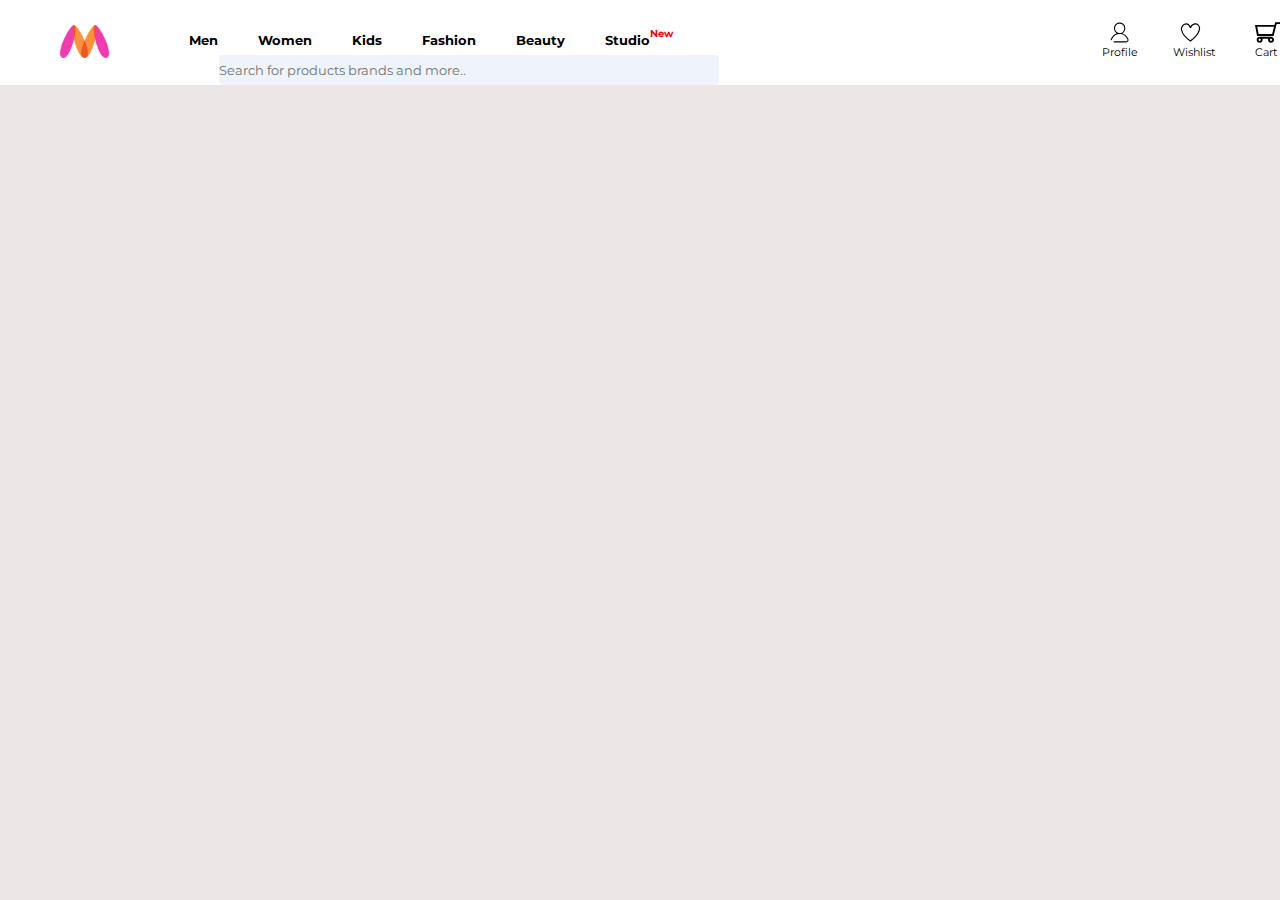
<file: clone/index.html>
<!DOCTYPE html>
<html lang="en">
  <head>
    <meta charset="UTF-8" />
    <meta name="viewport" content="width=device-width, initial-scale=1.0" />
    <title>Myntra</title>
    <link rel="stylesheet" href="style.css" />
    <link rel="preconnect" href="https://fonts.googleapis.com" />
    <link rel="preconnect" href="https://fonts.gstatic.com" crossorigin />
    <link
      href="https://fonts.googleapis.com/css2?family=Montserrat:ital,wght@0,100..900;1,100..900&display=swap"
      rel="stylesheet"
    />
  </head>
  <body>
    <div class="topnavbar">
      <img class="logo" src="images/images.png" alt="logo" />
      <ul>
        <li><a href="index.html">Men</a></li>
        <li><a href="index.html">Women</a></li>
        <li><a href="index.html">Kids</a></li>
        <li><a href="index.html">Fashion</a></li>
        <li><a href="index.html">Beauty</a></li>
        <li>
          <a href="index.html">Studio </a>
          <span class="new"><sup>New</sup></span>
        </li>

        <input
          type="search"
          placeholder="Search for products brands and more.."
        />
      </ul>
      <div class="profile">
        <img src="images/profile-simple.svg" alt="profile" />
        <span>Profile</span>
      </div>
      <div class="wishlist">
        <img src="images/wishlist.svg" alt="wishlist" />
        <span>Wishlist</span>
      </div>
      <div class="cart">
        <img src="images/shopping-cart-outline.svg" alt="cart" />
        <span>Cart</span>
      </div>
    </div>
  </body>
</html>
</file>
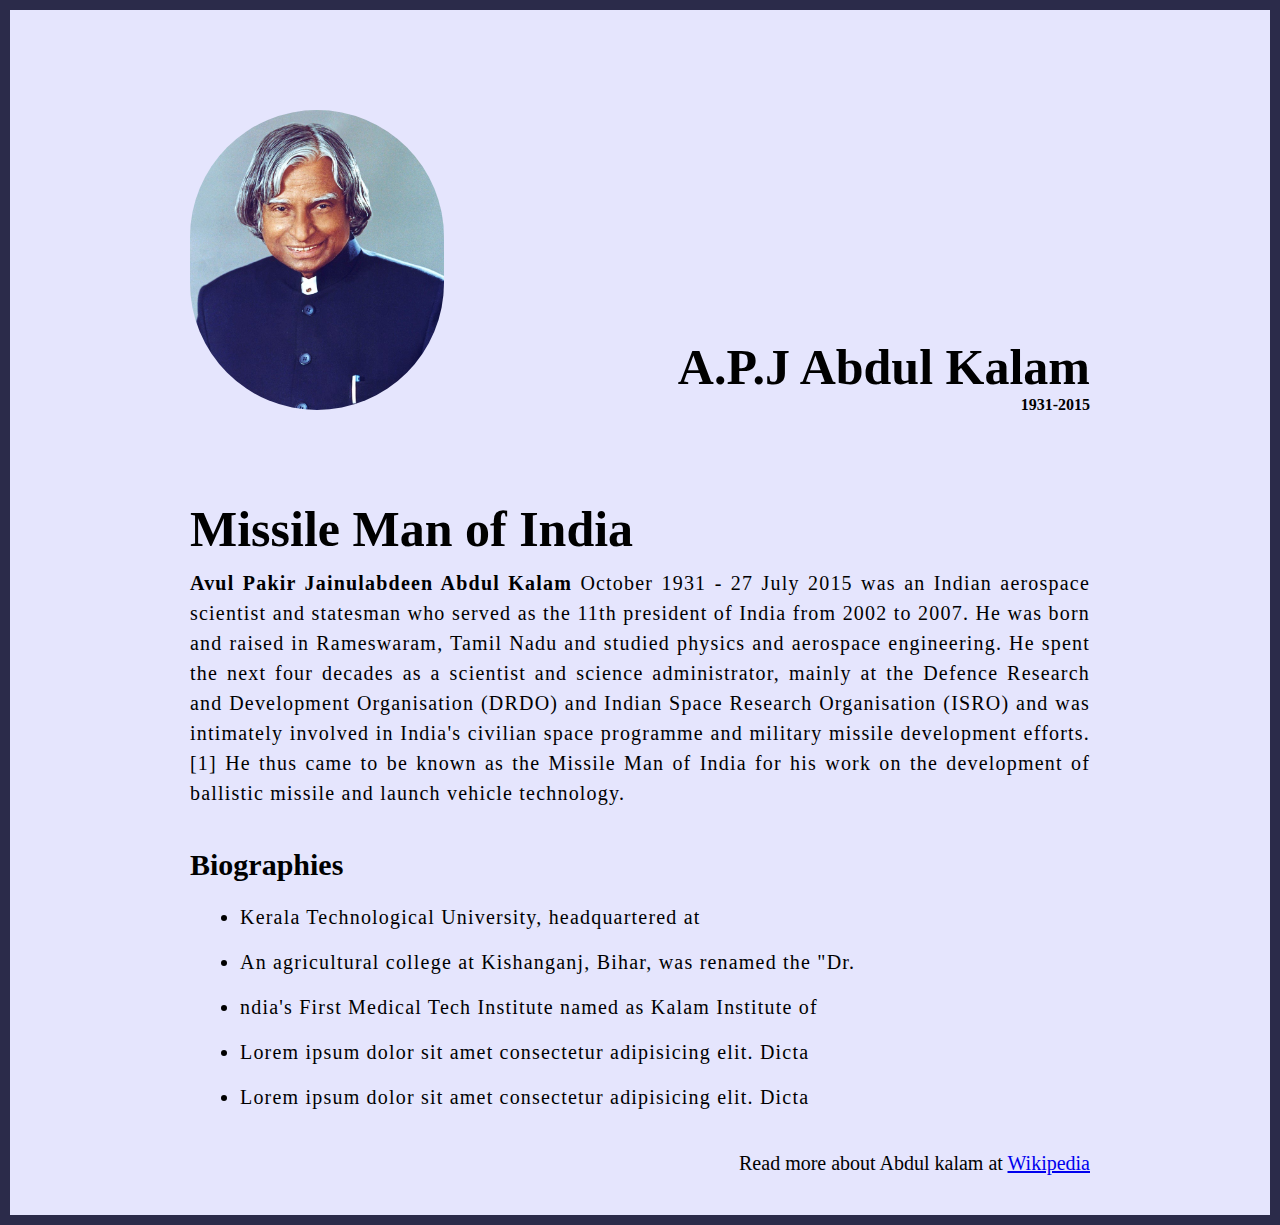
<file: firstproject/index.html>
<!DOCTYPE html>
<html lang="en">
  <head>
    <meta charset="UTF-8" />
    <meta name="viewport" content="width=device-width, initial-scale=1.0" />
    <title>Abdul Kalam</title>
    <link rel="stylesheet" href="style.css" />
  </head>
  <body>
    <div class="container">
      <div class="content">
        <section class="top">
          <div class="imagecontainer">
            <img src="A._P._J._Abdul_Kalam.jpg" alt="apjabdulkalam" />
          </div>
          <div>
            <h1>A.P.J Abdul Kalam</h1>
            <h4>1931-2015</h4>
          </div>
        </section>
        <br />
        <br />
        <section class="about">
          <h2>Missile Man of India</h2>
          <p>
            <b> Avul Pakir Jainulabdeen Abdul Kalam </b> October 1931 - 27 July
            2015 was an Indian aerospace scientist and statesman who served as
            the 11th president of India from 2002 to 2007. He was born and
            raised in Rameswaram, Tamil Nadu and studied physics and aerospace
            engineering. He spent the next four decades as a scientist and
            science administrator, mainly at the Defence Research and
            Development Organisation (DRDO) and Indian Space Research
            Organisation (ISRO) and was intimately involved in India's civilian
            space programme and military missile development efforts.[1] He thus
            came to be known as the Missile Man of India for his work on the
            development of ballistic missile and launch vehicle technology.
          </p>
        </section>
        <section class="bio">
          <h3>Biographies</h3>
          <ul>
            <li>Kerala Technological University, headquartered at</li>
            <li>
              An agricultural college at Kishanganj, Bihar, was renamed the "Dr.
            </li>
            <li>
              ndia's First Medical Tech Institute named as Kalam Institute of
            </li>
            <li>
              Lorem ipsum dolor sit amet consectetur adipisicing elit. Dicta
            </li>
            <li>
              Lorem ipsum dolor sit amet consectetur adipisicing elit. Dicta
            </li>
          </ul>
        </section>
        <footer class="foot">
          <p>
            Read more about Abdul kalam at
            <a href="https://en.wikipedia.org/wiki/A._P._J._Abdul_Kalam"
              >Wikipedia</a
            >
          </p>
        </footer>
      </div>
    </div>
  </body>
</html>
</file>
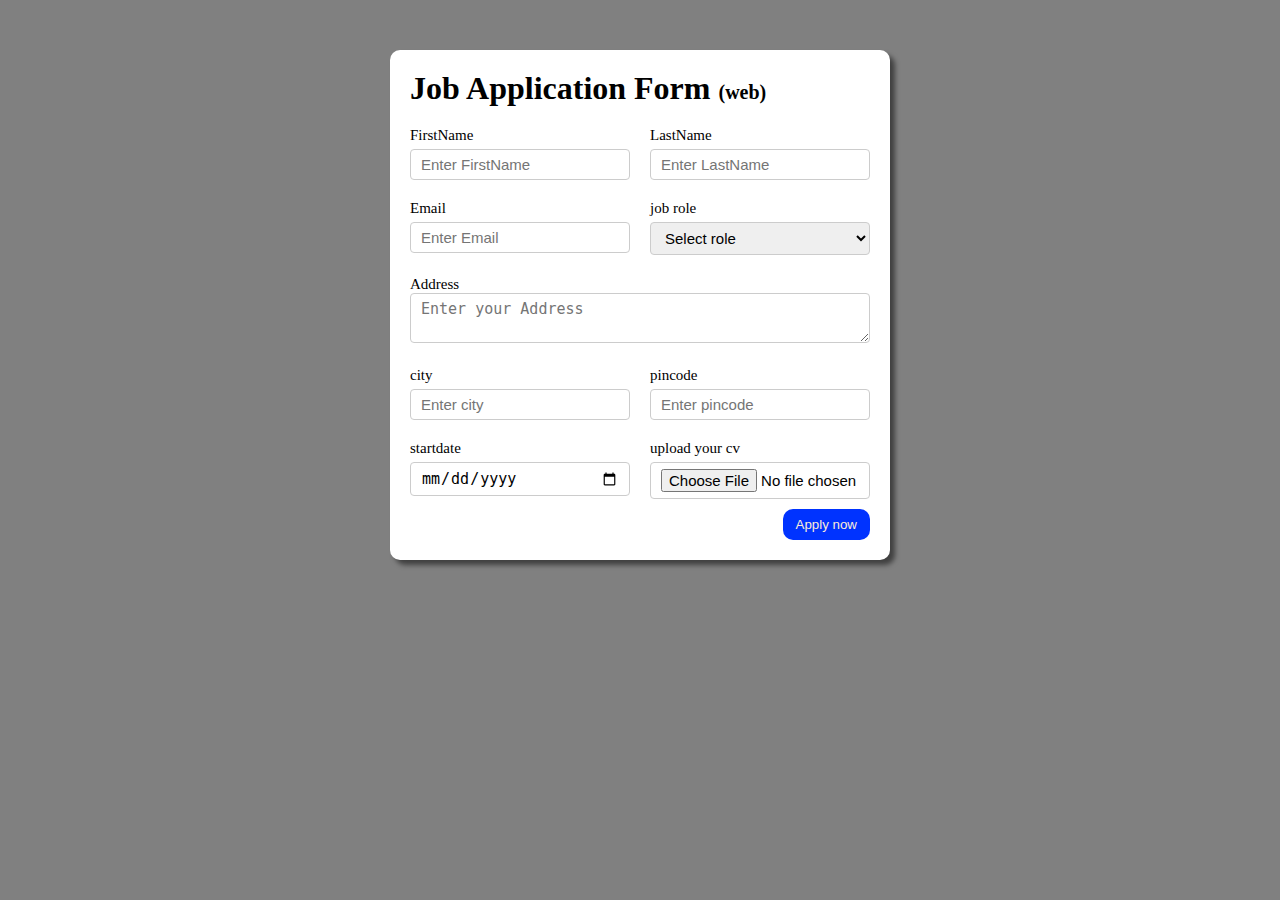
<file: jobapplication/index.html>
<!DOCTYPE html>
<html lang="en">
  <head>
    <meta charset="UTF-8" />
    <meta name="viewport" content="width=device-width, initial-scale=1.0" />
    <title>Job Application</title>
    <link rel="stylesheet" href="style.css" />
  </head>
  <body>
    <div class="container">
      <div class="content">
        <h1>Job Application Form <span class="web">(web)</span></h1>
        <form action="">
          <div class="form_container">
            <div class="form_control">
              <label for="FirstName"> FirstName</label>
              <input type="text" placeholder="Enter FirstName" />
            </div>
            <div class="form_control">
              <label for="LastName"> LastName</label>
              <input type="text" placeholder="Enter LastName" />
            </div>
            <div class="form_control">
              <label for="Email"> Email</label>
              <input id="email" type="email" placeholder="Enter Email" />
            </div>
            <div class="form_control">
              <label for="job role"> job role</label>
              <select name="job role" id="job role">
                <option value="">Select role</option>
                <option value="frontend">frontend developer</option>
                <option value="Backend">Backend developer</option>
                <option value="full stack">full stack developer</option>
                <option value="Ui/Ux">Ui/Ux developer</option>
                <option value="Java">Java developer</option>
              </select>
            </div>

            <div class="Address_control">
              <label for="Address"> Address</label>
              <textarea
                name="address"
                id="address"
                placeholder="Enter your Address"
              ></textarea>
            </div>
            <div class="form_control">
              <label for="city"> city</label>
              <input type="text" placeholder="Enter city" />
            </div>
            <div class="form_control">
              <label for="pincode"> pincode</label>
              <input type="number" placeholder="Enter pincode" />
            </div>
            <div class="form_control">
              <label for="startdate"> startdate</label>
              <input value="2024-31-03" type="date" />
            </div>
            <div class="form_control">
              <label for="cv"> upload your cv</label>
              <input type="file" placeholder="upload cv" />
            </div>
          </div>
          <div class="buttoncontainer">
            <button type="submit">Apply now</button>
          </div>
        </form>
      </div>
    </div>
  </body>
</html>
</file>
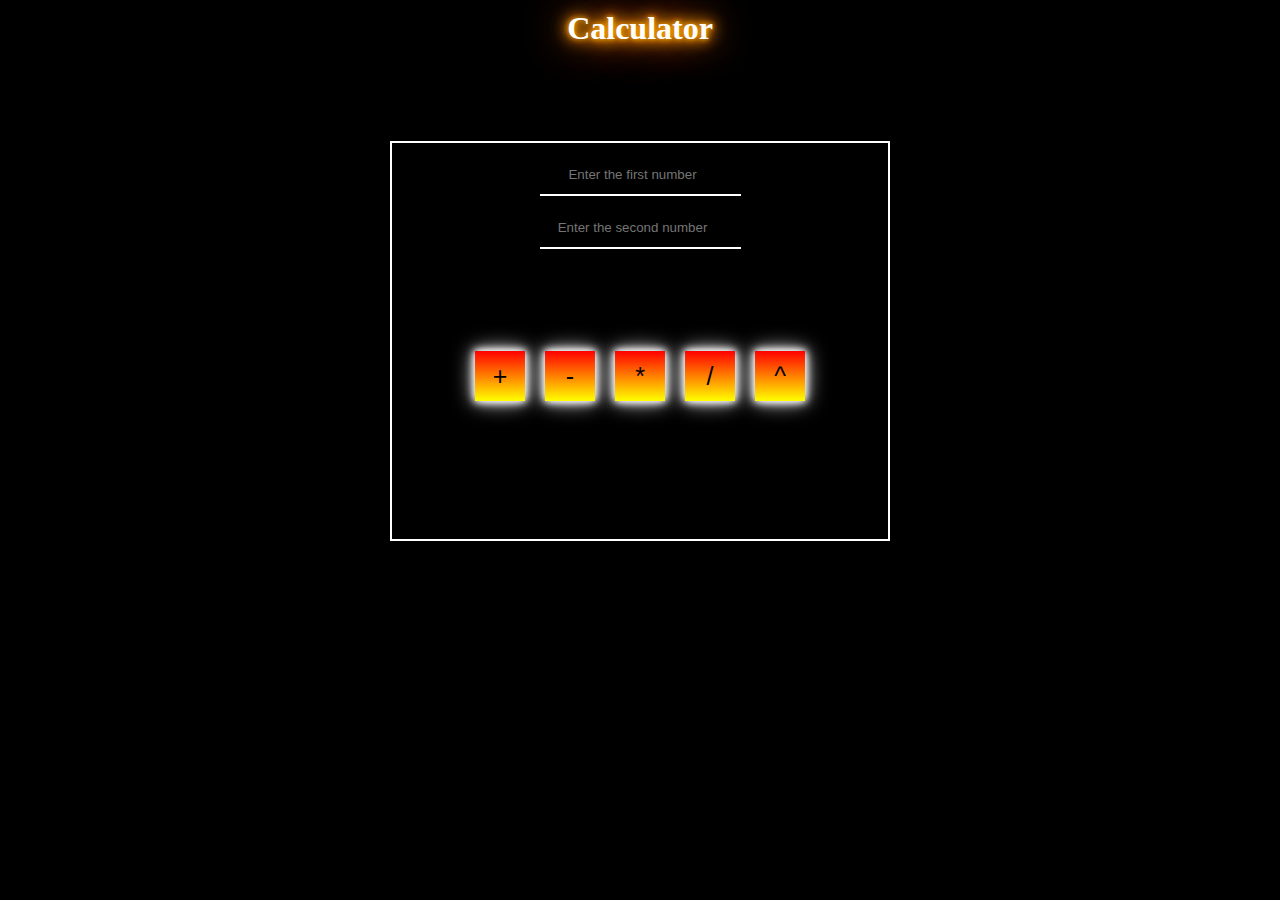
<file: Neon Calculator/index.html>
<!DOCTYPE html>
<html lang="en">
  <head>
    <meta charset="UTF-8" />
    <meta name="viewport" content="width=device-width, initial-scale=1.0" />
    <title>Document</title>
    <link rel="stylesheet" href="style.css" />
    <link
      rel="stylesheet"
      href="https://cdnjs.cloudflare.com/ajax/libs/font-awesome/6.5.2/css/all.min.css"
      integrity="sha512-SnH5WK+bZxgPHs44uWIX+LLJAJ9/2PkPKZ5QiAj6Ta86w+fsb2TkcmfRyVX3pBnMFcV7oQPJkl9QevSCWr3W6A=="
      crossorigin="anonymous"
      referrerpolicy="no-referrer"
    />
  </head>
  <body>
    <div class="top">
      <h1 class="heading">Calculator</h1>
      <button class="mode">
        <i class="fa-solid fa-circle-half-stroke"></i>
      </button>
    </div>

    <div class="outer">
      <div class="box">
        <div class="inputbox1">
          <input
            class="no1"
            type="number"
            placeholder="Enter the first number"
          />
        </div>
        <div class="inputbox2">
          <input
            class="no2"
            type="number"
            placeholder="Enter the second number"
          />
        </div>
        <div class="solution"></div>
        <div class="gridbox">
          <button class="btn1">+</button>
          <button class="btn2">-</button>
          <button class="btn3">*</button>
          <button class="btn4">/</button>
          <button class="btn5">^</button>
        </div>
      </div>
    </div>
    <script src="script.js"></script>
  </body>
</html>
</file>
<file: clone/style.css>
* {
  margin: 0%;
  padding: 0%;
  box-sizing: border-box;
  font-family: "montserrat", sans-serif;
}

body {
  background-color: rgb(237, 230, 230);
}
.topnavbar {
  list-style-type: none;
  background-color: rgb(255, 255, 255);
  width: 100%;
  display: flex;
  overflow: hidden;
}
.logo {
  height: 53px;
  width: auto;
  padding: 10px 20px;
  margin: 15px 40px;
}
.topnavbar ul {
  margin-top: 25px;
}
.topnavbar li {
  float: left;
  padding: 7px 20px;
  list-style: none;
  align-items: center;
  font-weight: bold;
  font-size: 13px;
}
.topnavbar a {
  text-decoration: none;
  color: black;
}
.topnavbar li span {
  color: red;
  font-size: 12px;
  position: absolute;
  top: 3vh;
}
.topnavbar a:hover {
  color: rgb(52, 52, 233);
}
.topnavbar a:active {
  color: aqua;
}
.topnavbar input {
  background-color: rgb(238, 244, 249);
  border: none;
  border-radius: 4px;
  margin-left: 50px;
  width: 500px;
  height: 30px;
  align-items: end;
  float: left;
}

.profile span {
  display: flex;
  margin-left: 45px;
  font-size: 11px;
}
.profile img {
  display: flex;
  width: 25px;
  margin-left: 50px;
  margin-top: 20px;
}
.wishlist span {
  display: flex;
  margin-left: 35px;
  font-size: 11px;
  text-align: center;
}
.wishlist img {
  display: flex;
  width: 25px;
  margin-left: 40px;
  margin-top: 20px;
}
.cart span {
  display: flex;
  margin-left: 40px;
  font-size: 11px;
  text-align: center;
}
.cart img {
  display: flex;
  width: 25px;
  margin-left: 40px;
  margin-top: 20px;
}
</file>
<file: firstproject/style.css>
* {
  margin: 0;
  padding: 0;
  box-sizing: border-box;
}
.container {
  background-color: #e5e5fd;
  min-height: 100vh;
  border: 10px solid rgb(43, 43, 74);
}
.content {
  max-width: 900px;
  margin: 0 auto;
}
imagecontainer,
img {
  border-radius: 150px;
  overflow: hidden;
  height: 300px;
  width: auto;
}
.top {
  display: flex;
  margin-top: 100px;
  justify-content: space-between;
  align-items: flex-end;
}
.top h1 {
  font-size: 50px;
  font-weight: bold;
}
.top h4 {
  text-align: right;
}
.about {
  margin-top: 50px;
}
.about p {
  font-size: 20px;
  line-height: 30px;
  letter-spacing: 1.2px;
  text-align: justify;
}
.about h2 {
  font-size: 50px;
  margin-bottom: 10px;
}
.bio {
  margin: 40px 0;
}
.bio h3 {
  margin-bottom: 20px;
  font-size: 30px;
}
.bio ul {
  margin-left: 50px;
}
.bio li {
  font-size: 20px;
  line-height: 30px;
  letter-spacing: 1.2px;
  margin-bottom: 15px;
}
.foot p {
  margin: 40px 0;
  text-align: right;
  font-size: 20px;
}
</file>
<file: jobapplication/style.css>
* {
  margin: 0;
  padding: 0;
  box-sizing: border-box;
}
body {
  background-color: grey;
}
h1 {
  margin-bottom: 20px;
}
.container {
  background-color: white;
  max-width: 500px;
  margin: 0 auto;

  box-shadow: 5px 5px 5px rgba(0, 0, 0, 0.5);
  border-radius: 10px;
}
.content {
  max-width: 500px;
  padding: 20px;
  margin-top: 50px;
}
.web {
  font-size: 20px;
}
.form_container {
  margin-top: 20px;
  display: grid;
  grid-template-columns: repeat(auto-fit, minmax(200px, 1fr));
  gap: 20px;
}
.form_control {
  display: flex;
  flex-direction: column;
}
label {
  font-size: 15px;
  margin-bottom: 5px;
}
.buttoncontainer {
  display: flex;
  justify-content: end;
  margin-top: 10px;
}

button {
  padding: 5px 10px;
  border: transparent solid;
  border-radius: 10px;
  background-color: rgb(0, 51, 255);
  color: antiquewhite;
  transition: 0.3s ease-in;
}
input,
select,
textarea {
  padding: 6px 10px;
  border: 1px solid #ccc;
  border-radius: 4px;
  font-size: 15px;
}
input:focus {
  outline-color: blue;
}
button:hover {
  background-color: black;
  transition: 0.3s ease-out;
  cursor: pointer;
}
.Address_control {
  grid-column: 1 / span 2;
}
.Address_control textarea {
  width: 100%;
}
@media (max-width: 470px) {
  .Address_control {
    grid-column: 1 / span 1;
  }
}
</file>
<file: Neon Calculator/style.css>
* {
  margin: 0;
  padding: 0;
  box-sizing: border-box;
  text-align: center;
}
body {
  background-color: black;
  color: white;
}
h1 {
  margin-top: 10px;
  text-shadow: 0 0 5px #ffa500, 0 0 15px #ffa500, 0 0 20px #ffa500,
    0 0 40px #ffa500, 0 0 60px #ff0000, 0 0 10px #ff8d00, 0 0 98px #ff0000;
}
.box {
  height: 400px;
  width: 500px;
  border: 2px solid white;
  margin-top: 40px;
  display: flex;
  flex-direction: column;
}
.outer {
  display: flex;
  justify-content: center;
}
.inputbox1 {
  padding: 12px;
}
.inputbox1 input {
  border: none;
  border-bottom: 2px solid white;
  padding: 12px;
  background-color: black;
  color: white;
}
.inputbox2 input {
  border: none;
  border-bottom: 2px solid white;
  padding: 12px;
  background-color: black;
  color: white;
}
.inputbox1 input:focus {
  outline: none;
}
.inputbox2 input:focus {
  outline: none;
}
.gridbox {
  margin: 60px auto;
  padding: 12px;
  display: grid;
  grid-template-columns: repeat(5, 1fr);
  justify-content: center;
  align-items: center;
  row-gap: 20px;
  column-gap: 20px;
}
.btn1 {
  height: 50px;
  width: 50px;
  border: none;
  font-size: 25px;
  box-shadow: 0 0 7px #fff, 0 0 10px #fff, 0 0 21px #fff;
  background-image: linear-gradient(red, yellow);
  display: flex;
  justify-content: center;
  align-items: center;
  color: black;
}
.btn2 {
  height: 50px;
  width: 50px;
  border: none;
  font-size: 25px;
  box-shadow: 0 0 7px #fff, 0 0 10px #fff, 0 0 21px #fff;
  background-image: linear-gradient(red, yellow);
  display: flex;
  justify-content: center;
  align-items: center;
  color: black;
}
.btn3 {
  height: 50px;
  width: 50px;
  border: none;
  font-size: 25px;
  box-shadow: 0 0 7px #fff, 0 0 10px #fff, 0 0 21px #fff;
  background-image: linear-gradient(red, yellow);
  display: flex;
  justify-content: center;
  align-items: center;
  color: black;
}
.btn4 {
  height: 50px;
  width: 50px;
  border: none;
  font-size: 25px;
  box-shadow: 0 0 7px #fff, 0 0 10px #fff, 0 0 21px #fff;
  background-image: linear-gradient(red, yellow);
  display: flex;
  justify-content: center;
  align-items: center;
  color: black;
}
.btn5 {
  height: 50px;
  width: 50px;
  border: none;
  font-size: 25px;
  box-shadow: 0 0 7px #fff, 0 0 10px #fff, 0 0 21px #fff;
  background-image: linear-gradient(red, yellow);
  display: flex;
  justify-content: center;
  align-items: center;
  color: black;
}
.solution {
  margin-top: 30px;
  font-size: 20px;
  color: #fff;
  text-shadow: 0 0 5px #ffa500, 0 0 15px #ffa500, 0 0 20px #ffa500,
    0 0 40px #ffa500, 0 0 60px #ff0000, 0 0 10px #ff8d00, 0 0 98px #ff0000;
}
.mode {
  width: 50px;
  height: 50px;
  border: none;
  position: relative;
  left: 400px;
  background-color: black;
  color: white;
  font-size: 40px;
}
</file>
